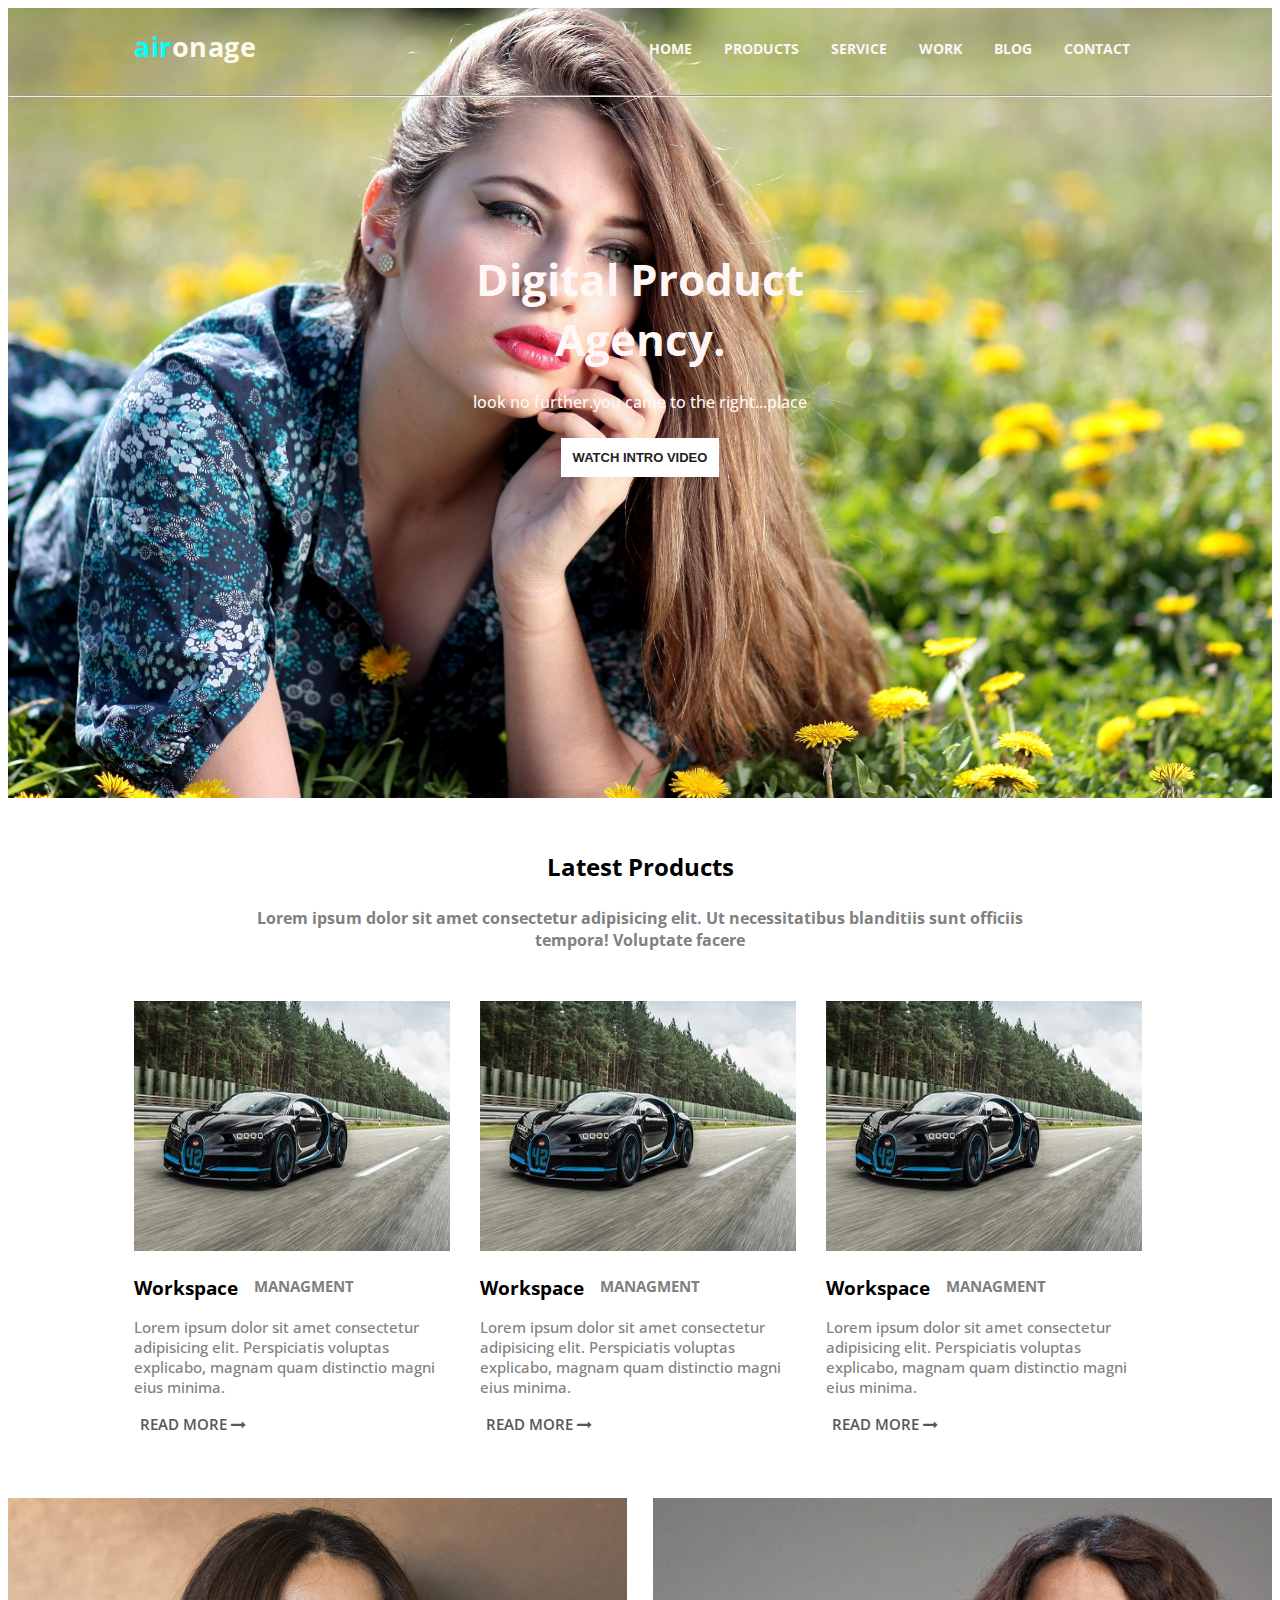
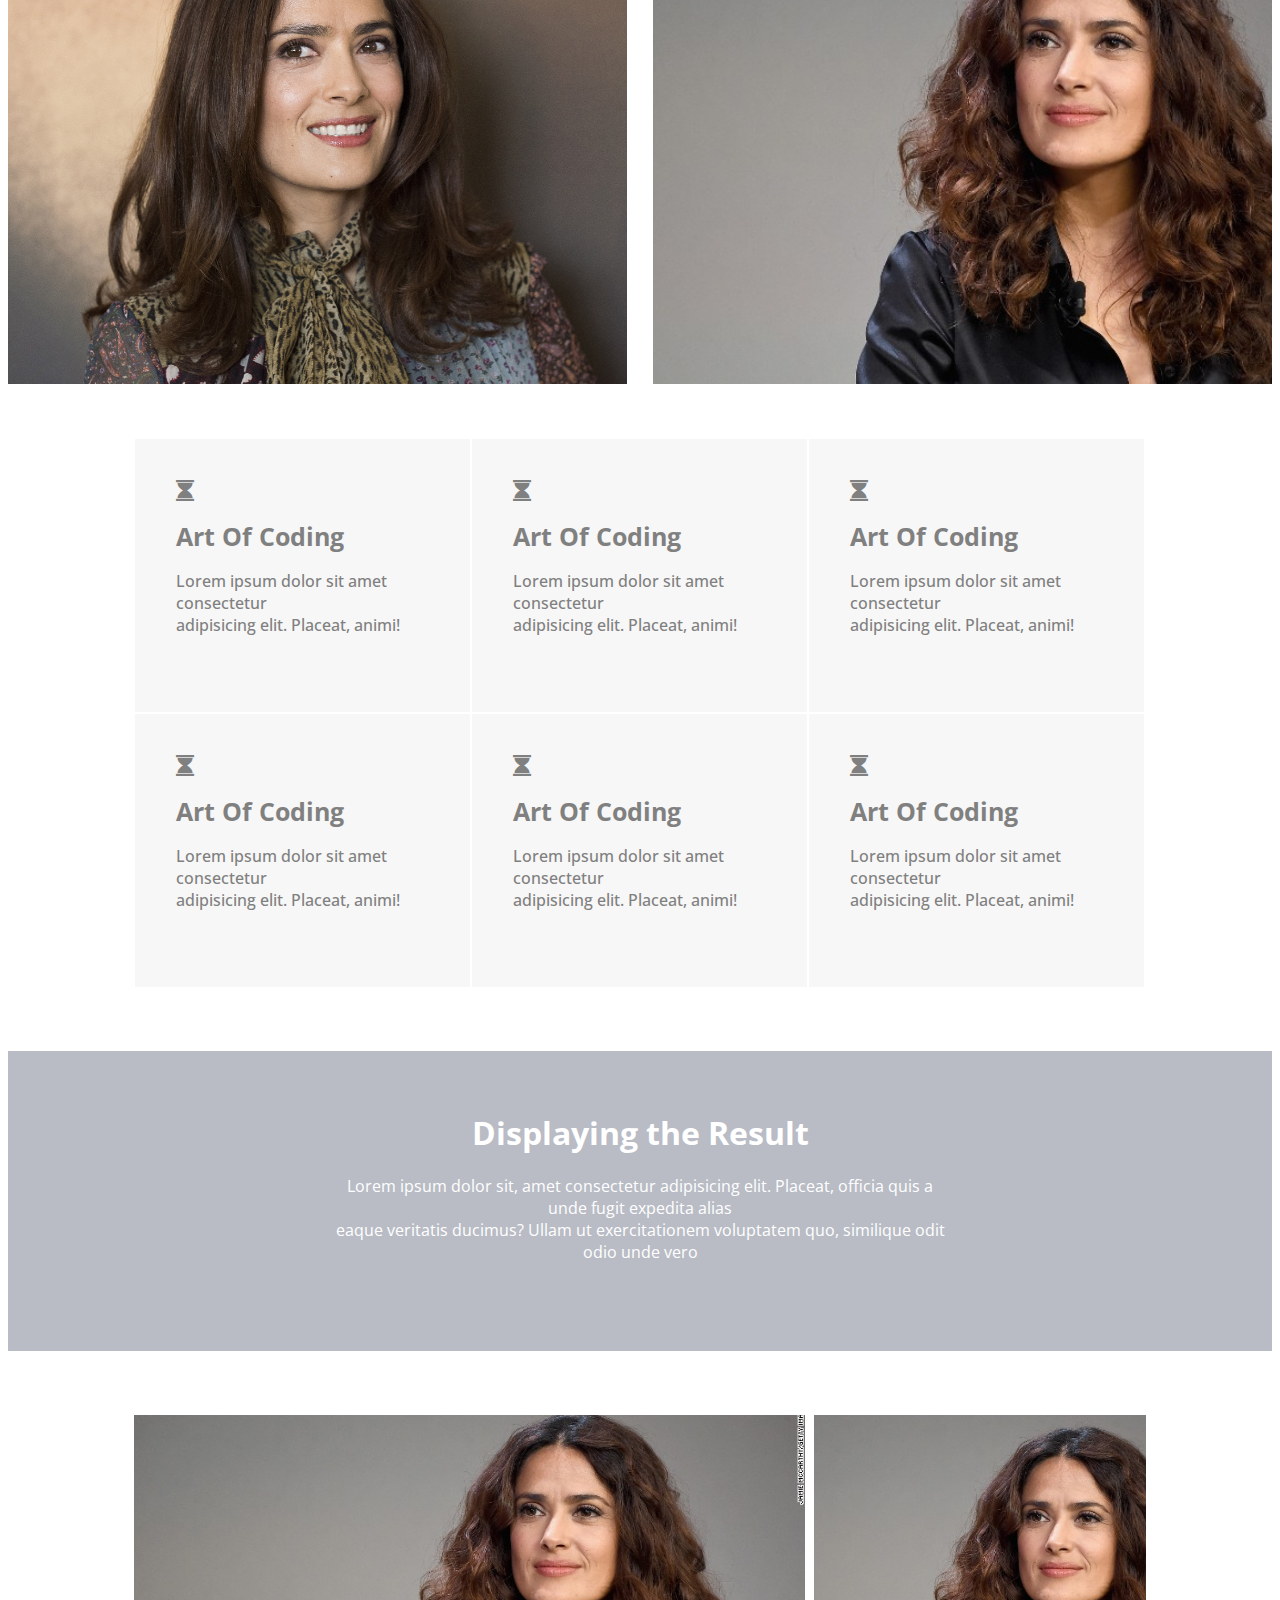
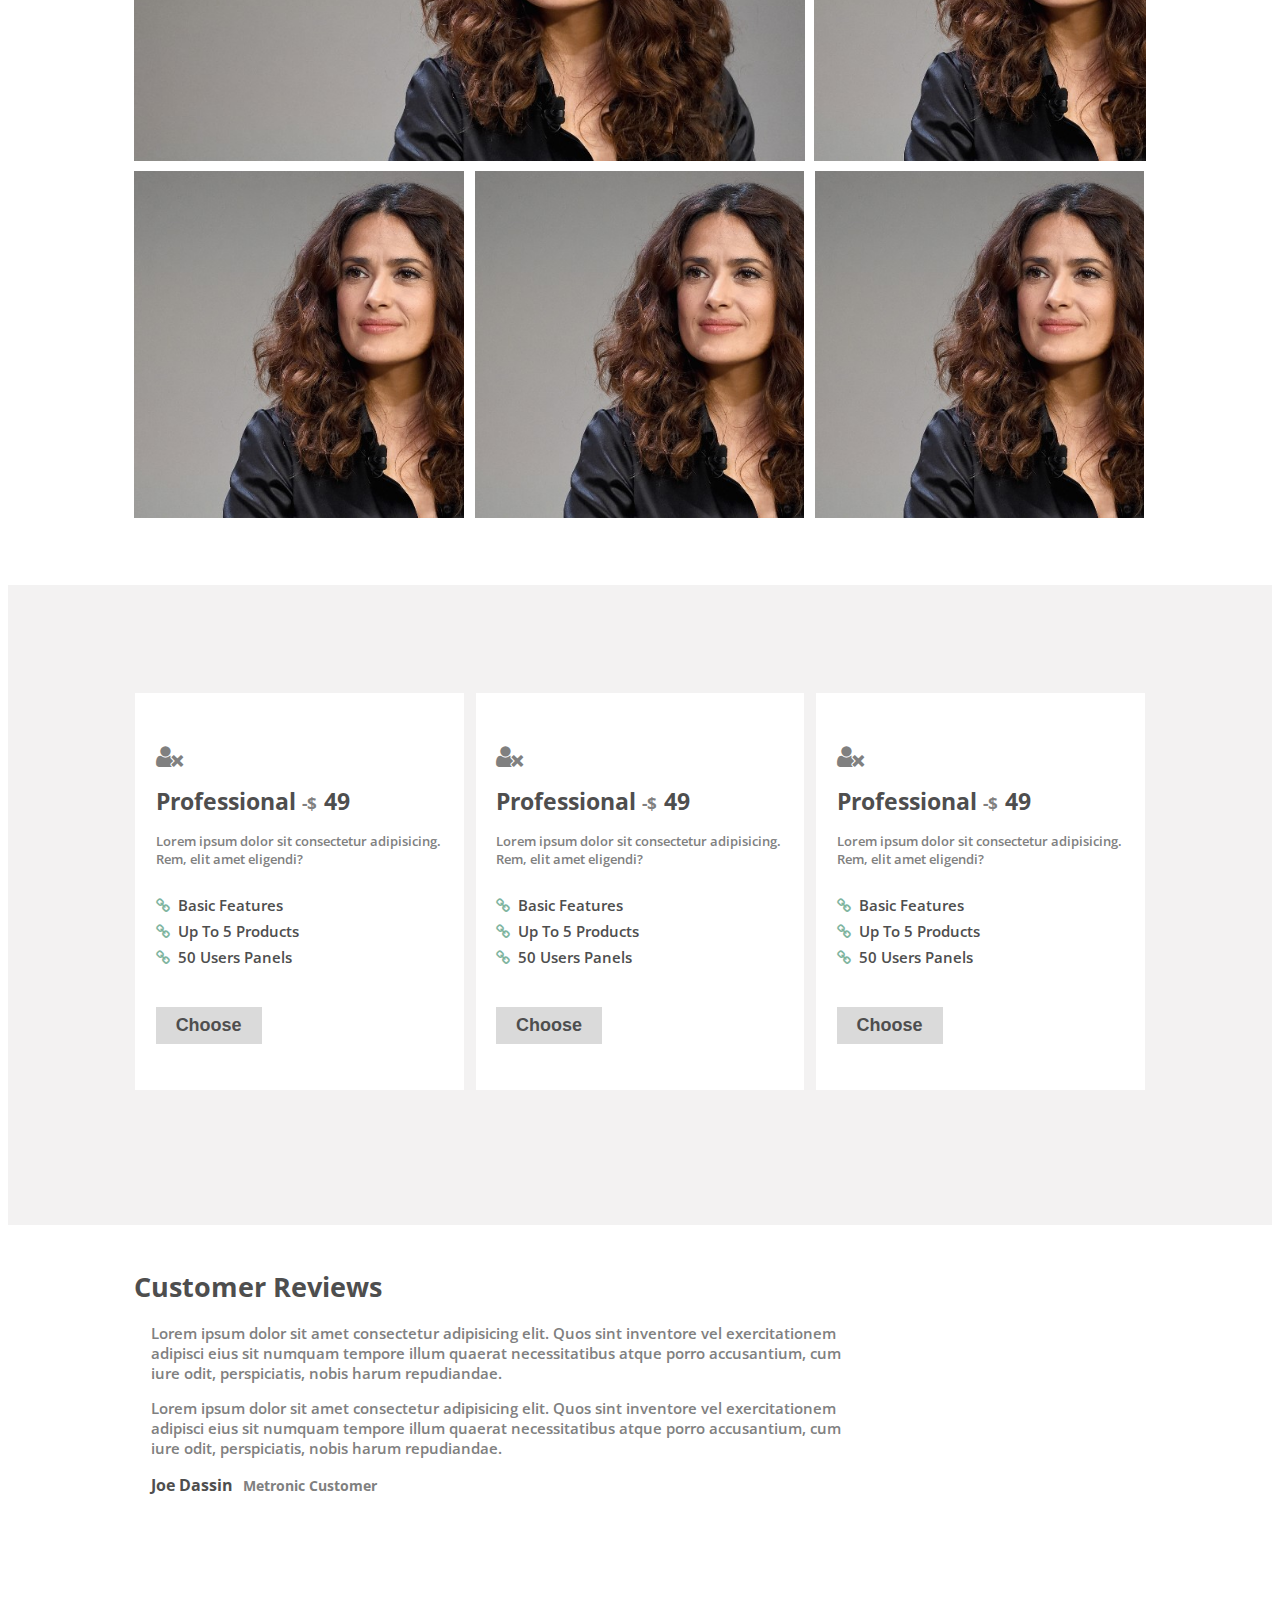
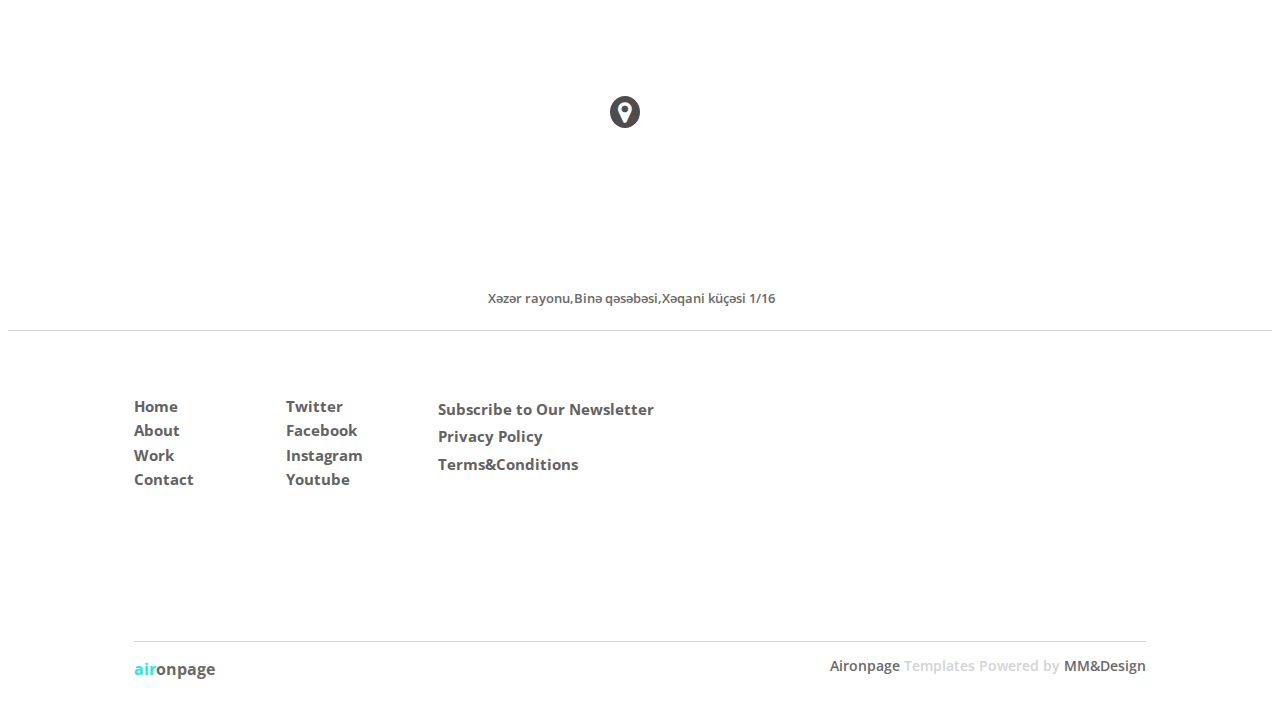
<file: Template_aironepage/index.html>
<!DOCTYPE html>
<html lang="en">
<head>
    <meta charset="UTF-8">
    <meta name="viewport" content="width=device-width, initial-scale=1.0">
    <meta http-equiv="X-UA-Compatible" content="ie=edge">
    <title>aironeage</title>
    <link rel="stylesheet" href="style.css">
    <link rel="stylesheet" href="https://maxcdn.bootstrapcdn.com/font-awesome/4.7.0/css/font-awesome.min.css">
    <link href="https://fonts.googleapis.com/css?family=Open+Sans:300,300i,400,400i,600,600i,700,700i,800,800i" rel="stylesheet">
</head>
<body>
    <div class="mainWrapper">
        <div class="sectionNav">
            <div class="logoNav">
                <a href="#"><h3><span>air</span>onage</h3></a>
                <ul>
                    <li><a href="#">HOME</a></li>
                    <li><a href="#">PRODUCTS</a></li>
                    <li><a href="#">SERVICE</a></li>
                    <li><a href="#">WORK</a></li>
                    <li><a href="#">BLOG</a></li>
                    <li><a href="#">CONTACT</a></li>
                </ul>
            </div>
            <hr>
            <div class="centerWrapper">
                <h1>Digital Product Agency.</h1>
                <p>look no further.you came to the right...place</p>
                <button>WATCH INTRO VIDEO</button>
            </div>
        </div>
        <!-- nav section end -->
        <!-- p[roducts latest section begin] -->
        <div class="latestproducts">
            <h3>Latest Products</h3>
            <p>Lorem ipsum dolor sit amet consectetur adipisicing elit. Ut necessitatibus blanditiis sunt officiis <br>tempora! Voluptate facere </p>
            <div class="content">
                <div style="margin-left:0">
                    <img src="images/bugatti.jpg" alt="">
                    <div class="forh3">
                        <h3>Workspace</h3>
                        <h3 class="second">MANAGMENT</h3>
                    </div>
                    <p>Lorem ipsum dolor sit amet consectetur adipisicing elit. Perspiciatis voluptas explicabo, magnam quam distinctio magni eius minima.</p>
                    <a href="#">READ MORE <i class="fa fa-long-arrow-right" aria-hidden="true"></i></a>
                </div>
                <div>
                    <img src="images/bugatti.jpg" alt="">
                    <div class="forh3">
                        <h3>Workspace</h3>
                        <h3 class="second">MANAGMENT</h3>
                    </div>
                    <p>Lorem ipsum dolor sit amet consectetur adipisicing elit. Perspiciatis voluptas explicabo, magnam quam distinctio magni eius minima. </p>
                   <a href="#">READ MORE <i class="fa fa-long-arrow-right" aria-hidden="true"></i></a>
                </div>
                <div>
                    <img src="images/bugatti.jpg" alt="">
                    <div class="forh3">
                        <h3>Workspace</h3>
                        <h3 class="second">MANAGMENT</h3>
                    </div>
                    <p>Lorem ipsum dolor sit amet consectetur adipisicing elit. Perspiciatis voluptas explicabo, magnam quam distinctio magni eius minima. </p>
                   <a href="#">READ MORE <i class="fa fa-long-arrow-right" aria-hidden="true"></i></a>
                </div>
            </div>
        </div>
        <!-- products latest section end -->
        <!-- images section begin -->
        <div class="imagesSection">
            <div></div>
            <div></div>
        </div>
        <!-- images section end -->
        <!-- categoiry section begin -->
        <div class="categorySection">
            <a href="#">
                <div>
                    <i class="fa fa-hourglass"></i>
                    <h1>Art Of Coding</h1>
                    <p>Lorem ipsum dolor sit amet consectetur <br>adipisicing elit. Placeat, animi!</p>
                </div>
            </a>
            <a href="#">
                <div>
                    <i class="fa fa-hourglass"></i>
                    <h1>Art Of Coding</h1>
                    <p>Lorem ipsum dolor sit amet consectetur <br>adipisicing elit. Placeat, animi!</p>
                </div>
            </a>
            <a href="#">
                <div>
                    <i class="fa fa-hourglass"></i>
                    <h1>Art Of Coding</h1>
                    <p>Lorem ipsum dolor sit amet consectetur <br>adipisicing elit. Placeat, animi!</p>
                </div>
            </a>
            <a href="#">
                <div>
                    <i class="fa fa-hourglass"></i>
                    <h1>Art Of Coding</h1>
                    <p>Lorem ipsum dolor sit amet consectetur <br>adipisicing elit. Placeat, animi!</p>
                </div>
            </a>
            <a href="#">
                <div>
                    <i class="fa fa-hourglass"></i>
                    <h1>Art Of Coding</h1>
                    <p>Lorem ipsum dolor sit amet consectetur <br>adipisicing elit. Placeat, animi!</p>
                </div>
            </a>
            <a href="#">
                <div>
                    <i class="fa fa-hourglass"></i>
                    <h1>Art Of Coding</h1>
                    <p>Lorem ipsum dolor sit amet consectetur <br>adipisicing elit. Placeat, animi!</p>
                </div>
            </a>
        </div>
        <!-- categoiry section end -->
        <!-- Display result section begin -->
        <div class="displayResult">
               <div class="centerWrapper">
                   <h1>Displaying the Result</h1>
                   <p>Lorem ipsum dolor sit, amet consectetur adipisicing elit. Placeat, officia quis a unde fugit expedita alias <br>eaque veritatis ducimus? Ullam ut exercitationem voluptatem quo, similique odit odio unde vero</p>
               </div>
        </div>
        <!-- Display result section end -->
        <!-- imagesPlugin section begin -->
        <div class="imagesPlugin">
            <div class="centerWrapper">
                <div class="up">
                    <div></div>
                    <div></div>
                </div>
                <div class="down">
                    <div></div>
                    <div></div>
                    <div></div>
                </div>
                
            </div>
        </div>
        <!-- imagesPlugin section end -->
        <!-- choose section begin -->
        <div class="chooseSection">
            <div class="content">
                <div>
                    <i class="fa fa-user-times"></i>
                    <h1>Professional <span>-$</span><span>49</span></h1>
                    <p>Lorem ipsum dolor sit consectetur adipisicing.<br> Rem, elit amet eligendi?</p>
                    <a href="#"><i class="fa fa-link"></i>Basic Features</a>
                    <a href="#"><i class="fa fa-link"></i>Up To 5 Products</a>
                    <a href="#"><i class="fa fa-link"></i>50 Users Panels</a>
                    <button>Choose</button>
                </div>
                <div>
                    <i class="fa fa-user-times"></i>
                    <h1>Professional <span>-$</span><span>49</span></h1>
                    <p>Lorem ipsum dolor sit consectetur adipisicing.<br> Rem, elit amet eligendi?</p>
                    <a href="#"><i class="fa fa-link"></i>Basic Features</a>
                    <a href="#"><i class="fa fa-link"></i>Up To 5 Products</a>
                    <a href="#"><i class="fa fa-link"></i>50 Users Panels</a>
                    <button>Choose</button>
                </div>
                <div>
                    <i class="fa fa-user-times"></i>
                    <h1>Professional <span>-$</span><span>49</span></h1>
                    <p>Lorem ipsum dolor sit consectetur adipisicing.<br> Rem, elit amet eligendi?</p>
                    <a href="#"><i class="fa fa-link"></i>Basic Features</a>
                    <a href="#"><i class="fa fa-link"></i>Up To 5 Products</a>
                    <a href="#"><i class="fa fa-link"></i>50 Users Panels</a>
                    <button>Choose</button>
                </div>
            </div>
        </div>
        <!-- choose section end -->
        <!-- customer section begin -->
        <div class="customerRewiews">
            <div>
                <h1>Customer Reviews</h1>
                <p>Lorem ipsum dolor sit amet consectetur adipisicing elit. Quos sint inventore vel exercitationem adipisci eius sit numquam tempore 
                 illum quaerat necessitatibus atque porro accusantium, cum iure odit, perspiciatis, nobis harum repudiandae.</p>

                <p>Lorem ipsum dolor sit amet consectetur adipisicing elit. Quos sint inventore vel exercitationem adipisci eius sit numquam tempore 
                    illum quaerat necessitatibus atque porro accusantium, cum iure odit, perspiciatis, nobis harum repudiandae.</p>
                <h3>Joe Dassin<span>Metronic Customer</span></h3>
            </div>
        </div>
        <!-- customer section end -->
        <!-- map section begin -->
        <div class="map">
            <div class="forMap">
                <a href="#">
                   <i class="fa fa-map-marker"></i>
                </a>    
                <iframe src="https://www.google.com/maps/embed?pb=!1m14!1m12!1m3!1d194343.26142142736!2d49.996251877246095!3d40.43955734603838!2m3!1f0!2f0!3f0!3m2!1i1024!2i768!4f13.1!5e0!3m2!1saz!2s!4v1515866608018" width="100%" height="100%" frameborder="0" style="border:0" allowfullscreen></iframe>
            </div>
            <div class="foot">
                <p>Xəzər rayonu,Binə qəsəbəsi,Xəqani küçəsi 1/16</p>
            </div>
        </div>
        <!-- map section end -->
        <!-- foot section begin -->
        <div class="foot">
          <div class="wrapper">
              <div class="links">
                  <div class="first">
                      <a href="#">Home</a>
                      <a href="#">About</a>
                      <a href="#">Work</a>
                      <a href="#">Contact</a>
                  </div>
                  <div class="second">
                      <a href="#">Twitter</a>
                      <a href="#">Facebook</a>
                      <a href="#">Instagram</a>
                      <a href="#">Youtube</a>
                  </div>
                  <div class="third">
                      <a href="#">Subscribe to Our Newsletter</a>
                      <a href="#">Privacy Policy</a>
                      <a href="#">Terms&Conditions</a>
                  </div>
              </div>
              <div class="logoFoot">
                  <p><span>air</span>onpage</p>
                  <p><span>Aironpage </span>Templates Powered by <span>MM&Design</span></p>
              </div>
          </div>
        </div>
        <!-- foot section end -->
    </div>
</body>
</html>
</file>
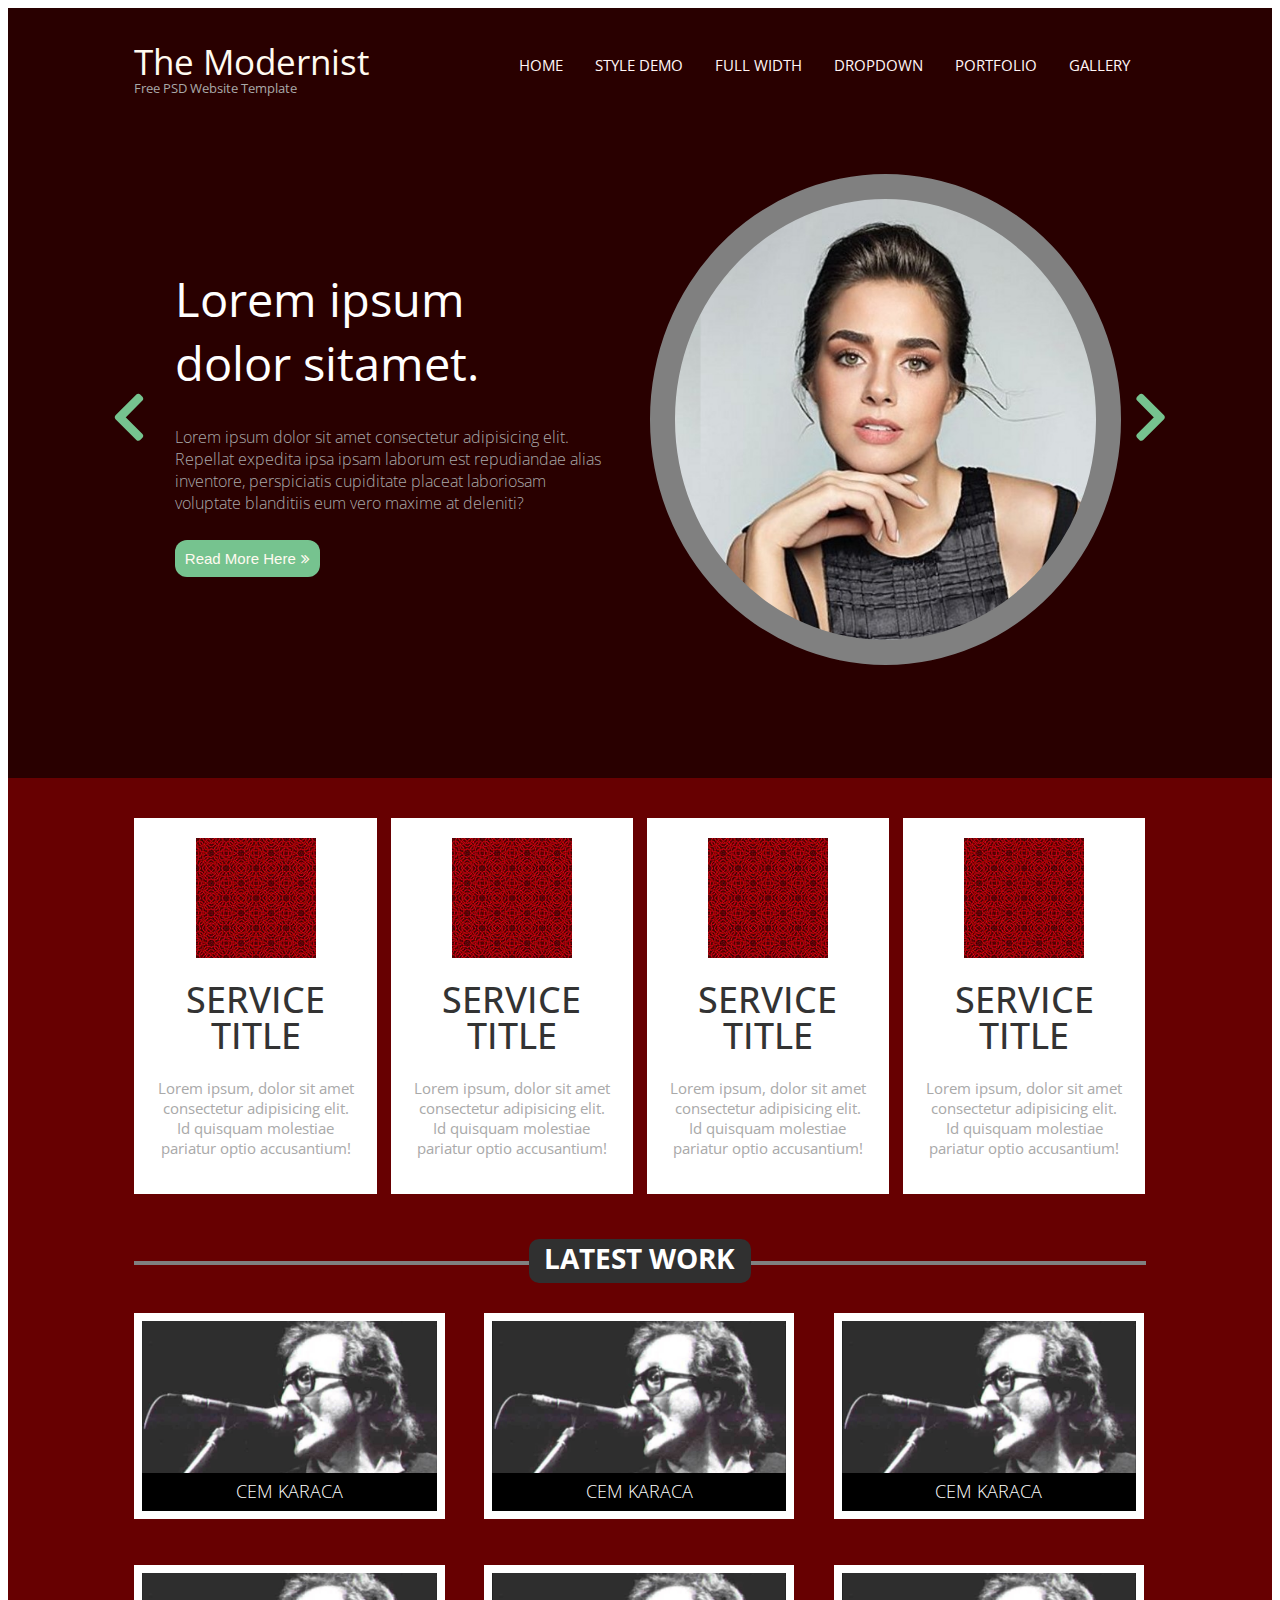
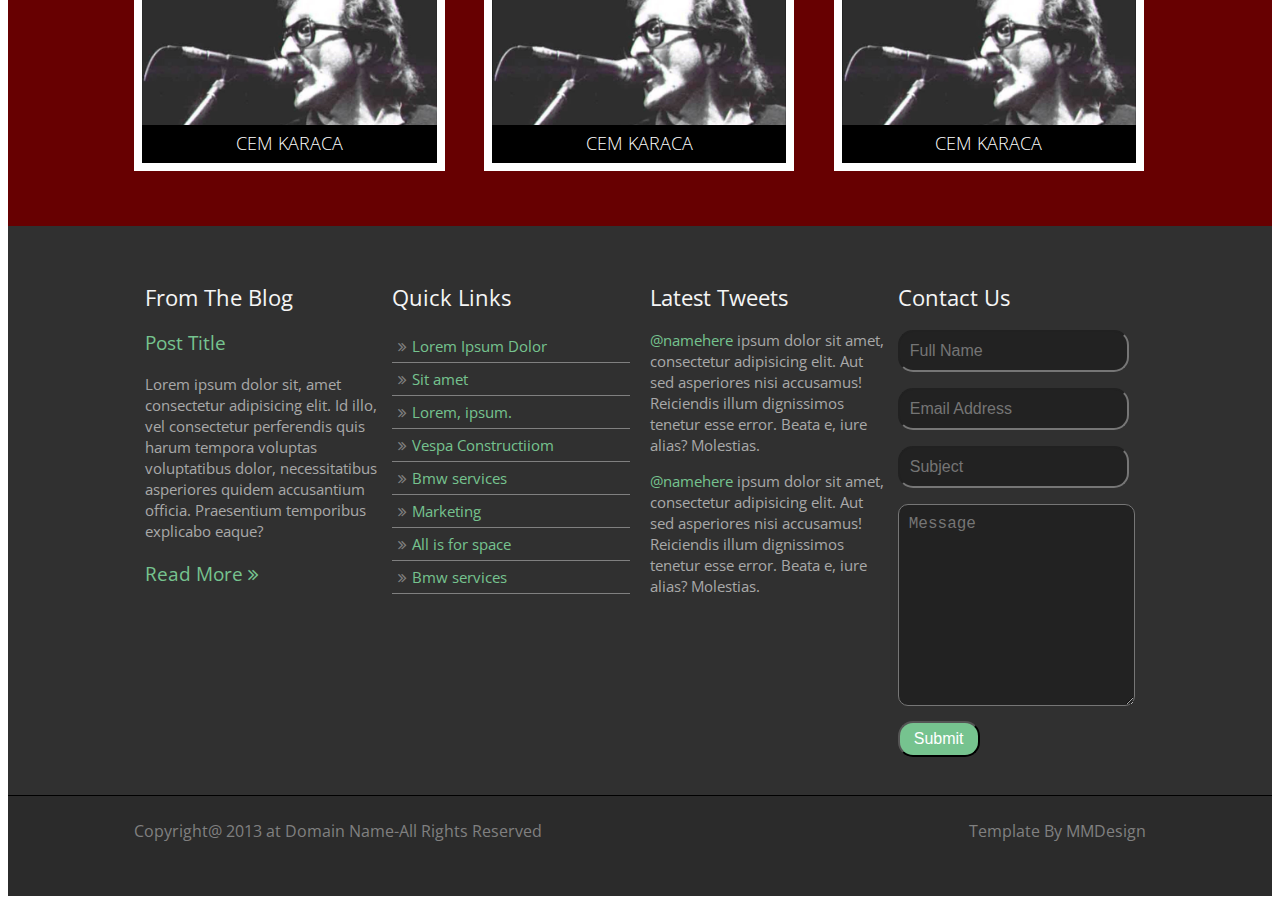
<file: TemplateModernist(Unresposiv_HTML_CSS)/index.html>
<!DOCTYPE html>
<html lang="en">
<head>
    <meta charset="UTF-8">
    <meta name="viewport" content="width=device-width, initial-scale=1.0">
    <meta http-equiv="X-UA-Compatible" content="ie=edge">
    <title>The_Modernist_Unresponsive_HTML/CSS</title>
    <link rel="stylesheet" href="style.css">
    <link href="https://fonts.googleapis.com/css?family=Open+Sans:300,300i,400,400i,600,600i,700,700i,800,800i" rel="stylesheet">
    <link rel="stylesheet" href="https://maxcdn.bootstrapcdn.com/font-awesome/4.7.0/css/font-awesome.min.css">
</head>
<body>
    <div class="mainWrapper">
            <!-- carouselSec begin -->
        <div class="carouselSec">
            <div class="container">
                    <div class="logoNav">
                        <a style="text-decoration:none;" href="#"><h1>The Modernist</h1></a>
                        <p>Free PSD Website Template</p>
                        <ul>
                            <li><a href="#">HOME</a></li>
                            <li><a href="#">STYLE DEMO</a></li>
                            <li><a href="#">FULL WIDTH</a></li>
                            <li><a href="#">DROPDOWN</a></li>
                            <li><a href="#">PORTFOLIO</a></li>
                            <li><a href="#">GALLERY</a></li>
                        </ul>
                    </div>
                <div class="carousel">
                    <div class="arrows">
                            <i class="fa fa-angle-left"></i>
                            <i class="fa fa-angle-right"></i>
                    </div>
                    <div class="left">
                        <h1>Lorem ipsum <br>dolor sitamet.</h1>
                        <p>Lorem ipsum dolor sit amet consectetur adipisicing elit. Repellat expedita ipsa ipsam laborum est repudiandae alias inventore, perspiciatis cupiditate placeat laboriosam voluptate blanditiis eum vero maxime at deleniti?</p>
                        <button>Read More Here<i class="fa fa-angle-double-right"></i></button>
                    </div>
                    <div class="right">
                        <div class="innerRight"></div>
                    </div>
                </div>
                
            </div>
        </div>
        <!-- carouselSec end -->
        <!-- contentSec begin -->
        <div class="contentSec">
            <div class="container">
                <div class="up">
                    <div>
                        <img src="images/buk.jpg" alt="">
                        <h1>SERVICE TITLE</h1>
                        <p>Lorem ipsum, dolor sit amet consectetur adipisicing elit. Id quisquam molestiae pariatur optio accusantium!</p>
                    </div>
                    <div>
                        <img src="images/buk.jpg" alt="">
                        <h1>SERVICE TITLE</h1>
                        <p>Lorem ipsum, dolor sit amet consectetur adipisicing elit. Id quisquam molestiae pariatur optio accusantium!</p>
                    </div>
                    <div>
                        <img src="images/buk.jpg" alt="">
                        <h1>SERVICE TITLE</h1>
                        <p>Lorem ipsum, dolor sit amet consectetur adipisicing elit. Id quisquam molestiae pariatur optio accusantium!</p>
                    </div>
                    <div>
                        <img src="images/buk.jpg" alt="">
                        <h1>SERVICE TITLE</h1>
                        <p>Lorem ipsum, dolor sit amet consectetur adipisicing elit. Id quisquam molestiae pariatur optio accusantium!</p>
                    </div>
                </div>
                <div class="forH1">
                     <h1>LATEST WORK</h1>
                </div>
                <hr>
                <div class="down">
                    <div>
                        <div class="bottom">
                            <h2>CEM KARACA</h2>
                        </div>
                    </div>
                    <div>
                        <div class="bottom">
                            <h2>CEM KARACA</h2>
                        </div>
                    </div>
                    <div>
                        <div class="bottom">
                            <h2>CEM KARACA</h2>
                        </div>
                    </div>
                    <div>
                        <div class="bottom">
                            <h2>CEM KARACA</h2>
                        </div>
                    </div>
                    <div>
                        <div class="bottom">
                            <h2>CEM KARACA</h2>
                        </div>
                    </div>
                    <div>
                        <div class="bottom">
                            <h2>CEM KARACA</h2>
                        </div>
                    </div>
                </div>
            </div>
        </div>
        <!-- contentSec end -->
        <!-- footerSec begin -->
        <div class="footerSec">
            <div class="footBody">
                <div class="wrapper">
                    <div class="fromBlog">
                        <h2>From The Blog</h2>
                        <h3>Post Title</h3>
                        <p>Lorem ipsum dolor sit, amet consectetur adipisicing elit. Id illo, vel consectetur perferendis quis harum tempora voluptas voluptatibus
         dolor, necessitatibus asperiores quidem accusantium officia. Praesentium temporibus explicabo eaque?</p>
                        <a href="#">
                            <h3>Read More<i class="fa fa-angle-double-right"></i></h3>
                        </a>
                    </div>
                    <div class="links">
                        <h2>Quick Links</h2>
                        <a href="#"><i class="fa fa-angle-double-right"></i>Lorem Ipsum Dolor</a>
                        <a href="#"><i class="fa fa-angle-double-right"></i>Sit amet</a>
                        <a href="#"><i class="fa fa-angle-double-right"></i>Lorem, ipsum.</a>
                        <a href="#"><i class="fa fa-angle-double-right"></i>Vespa Constructiiom</a>
                        <a href="#"><i class="fa fa-angle-double-right"></i>Bmw services</a>
                        <a href="#"><i class="fa fa-angle-double-right"></i>Marketing</a>
                        <a href="#"><i class="fa fa-angle-double-right"></i>All is for space</a>
                        <a href="#"><i class="fa fa-angle-double-right"></i>Bmw services</a>
                    </div>
                    <div class="tweets">
                        <h2>Latest Tweets</h2>
                        <p><span>@namehere</span> ipsum dolor sit amet, consectetur adipisicing elit.
                            Aut sed asperiores nisi accusamus! Reiciendis illum dignissimos tenetur esse error. Beata
                            e, iure alias? Molestias.</p>
                        <p><span>@namehere</span> ipsum dolor sit amet, consectetur adipisicing elit.
                             Aut sed asperiores nisi accusamus! Reiciendis illum dignissimos tenetur esse error. Beata
                             e, iure alias? Molestias.</p>
                    </div>
                    <div class="contacts">
                        <h2>Contact Us</h2>
                        <form action="">
                            <input type="text" placeholder="Full Name">
                            <input type="email" placeholder="Email Address">
                            <input type="text" placeholder="Subject">
                            <textarea name="" id="" cols="20" rows="10" placeholder="Message"></textarea>
                            <input type="submit">
                        </form>
                    </div> 
                </div>
            </div>
            <div class="endFoot">
                <hr>
                <div class="container">
                        <p>Copyright@ 2013 at Domain Name-All Rights Reserved</p>
                        <p>Template By MMDesign</p>
                </div>
            </div>
        </div>
        <!-- footerSec end -->
    </div>
</body>
</html>
</file>
<file: Template_aironepage/style.css>
.mainWrapper{
width:100%;
height:1000px;
font-family: 'Open Sans', sans-serif;
}
.mainWrapper .sectionNav{
    width:100%;
    height: 790px;
    background-image: url("images/background.jpeg");
    background-position: center center;
    background-size: cover;
    background-repeat: no-repeat;
}
.sectionNav .logoNav{
    width:80%;
    margin: auto;
    height: 100px;
    display: flex;
    position: relative;
    padding-top: 1%;
}
.sectionNav hr{
    margin-top: -2%;
}
.logoNav a{
    text-decoration: none;
}
.logoNav a h3{
    color: floralwhite;
    font-size: 27px;
    letter-spacing: 0.5px;
    margin-top: 6%;
}
.logoNav a h3 span{
    color: aqua;
}
.logoNav ul {
    position: absolute;
    right: 0;
    display: inline-flex;
    list-style: none;
}
.logoNav ul li{
    margin: 0%;
}
.logoNav ul li a{
    font-size: 14px;
    padding: 11px 16px;
    text-decoration: none;
    color: #fff6f6;
    transition: all ease 0.3s;
    font-weight: 700;

}
.logoNav ul li a:hover{
    background-color: #fff6f6;
    color:rgb(31, 30, 30);
}
.sectionNav .centerWrapper{
    width: 40%;
    margin: 12% auto;
    height: 250px;
    text-align: center;
}
.sectionNav .centerWrapper h1{
    color: #fff6f6;
    font-size: 44px;
    font-weight: 700;
}
.sectionNav .centerWrapper p{
    color: #fff6f6;
    font-size: 16px;
    font-weight: 500;
    margin-top: -8px;
}
.sectionNav .centerWrapper button{
    display: block;
    margin: auto;
    margin-top: 5%;
    font-size: 13px;
    font-weight: 700;
    padding: 12px;
    background-color: white;
    color: rgb(31, 30, 30);
    outline: none;
    cursor: pointer;
    transition:all ease 0.3s;
    border:transparent;
}
.sectionNav .centerWrapper button:hover{
    background-color: rgb(31, 30, 30);
    color:white;
}
/* produccts latest section begin */
.latestproducts{
  width:80%;
  margin:auto;
  padding-top: 2.2%;
}
.latestproducts h3{
    text-align: center;
    font-size: 24px;
    font-weight:700;
}
.latestproducts p{
    color: gray;
    font-weight: 700;
    text-align: center;
    margin-bottom: 5%;
}
 .latestproducts .content{
    display: inline-flex;
 }
 .latestproducts .content div{
    width: 31.2%;
    margin-left: 3%;
 }
 .latestproducts .content div img{
     width:100%;
     height: 250px;
 }
 .latestproducts .content div .forh3{
     display:flex;
     margin-left: 0;
 }
 .latestproducts .content div .forh3 h3{
    margin-right: 16%;
    font-size: 19px;
 }
 .latestproducts .content div .forh3 h3:nth-child(2)
 {
     color:gray;
     margin-top: 19.5%;
     font-size: 15px;
 }
 .latestproducts .content div .second{

 }
 .latestproducts .content div p{
    color: gray;
    font-size: 15px;
    font-weight: 500;
    text-align: left;
    margin-bottom: 5%;
    margin-top: -1%;
 }
 .latestproducts .content div a{
    text-decoration: none;
    color: #585757;
    font-size: 15px;
    font-weight: 600;
    padding: 6px;
 }
 .latestproducts .content div a:hover{
    background-color:rgb(66, 65, 65);
    color: #fff6f6;
 }
/* produccts latest section end */
/* 2 images section begin */
.imagesSection{
    width:100%;
    height: 540px;
    padding-top: 5%;
}
.imagesSection div{
    width: 49%;
    height: 90%;
}
.imagesSection div:nth-child(1)
{
float:left;
background-image: url("images/salma.jpg");
background-position: center center;
background-repeat: no-repeat;
background-size:cover;
}
.imagesSection div:nth-child(2)
{
    float:right;
    background-image: url("images/salmahayek.jpg");
    background-position: center center;
    background-repeat: no-repeat;
    background-size:cover;
}
/* 2 images section end */
/* category section begin */
.categorySection{
    width: 80%;
    margin: auto;
    height: 550px;
    padding-bottom: 5%;
}
.categorySection div{
    width: 33.33%;
    float: left;
    border: 1px solid white;
    background-color:#f7f7f7;
    height: 50%;
    box-sizing: border-box;
    padding-left: 4%;
    PADDING-TOP: 4%;
    color:grey;
}
.categorySection div:hover{
    background-color: #15bfce;
    transition:all ease 0.3s;
    color:white;
}
.categorySection div i{
  font-size:21px;
}
.categorySection div h1{
    font-size: 25px;
}
.categorySection div p{
    font-weight:500;
}
/* category section end */
/* Display result section begin */
.displayResult{
    width:100%;
    height: 300px;
    background-color: #b9bcc5;
}
.displayResult .centerWrapper{
    width: 55%;
    text-align: center;
    margin: auto;
    box-sizing: border-box;
    color: white;
    padding: 3%;
}
/* Display result section end */
/* imagesPlugin section begin */
.imagesPlugin{
height: 770px;
width:100%;
padding-top: 5%;
}
.imagesPlugin .centerWrapper{
height: 90%;
width:80%;
margin:auto;
}
.imagesPlugin .centerWrapper .up{
width:100%;
height: 50%;
}
.imagesPlugin .centerWrapper .up div:nth-child(1){
    width: 66.29%;;;
height: 100%;
float:left;
background-image: url("images/salmahayek.jpg");
background-position: center center;
background-size: cover;
background-repeat: no-repeat;
}
.imagesPlugin .centerWrapper .up div:nth-child(2){
    height: 100%;
    width:32.8%;;
    float:right;
    background-image: url("images/salmahayek.jpg");
    background-position: center center;
    background-size: cover;
    background-repeat: no-repeat;
}
.imagesPlugin .centerWrapper .down{
    width:100%;
    height: 50%;
    margin-top: 10px;
}
.imagesPlugin .centerWrapper .down div{
    width: 32.7%;
    margin-left: 7px;

    height: 100%;
    display: inline-block;
    background-image: url("images/salmahayek.jpg");
    background-position: center center;
    background-size: cover;
    background-repeat: no-repeat;
}
@media screen and (min-width: 1024px) {
    .imagesPlugin .centerWrapper .down div {
        width: 32.57%;
    }
}
.imagesPlugin .centerWrapper .down div:nth-child(1){
    margin-left: 0%;
}
/* imagesPlugin section end */
/* choose section begin */
.chooseSection{
    width: 100%;
    height: 640px;
    padding-top: 8.5%;
    box-sizing: border-box;
    background-color: #f3f2f2;
}
.chooseSection .content{
    width: 80%;
    margin: auto;
    height: 75%;
    display: flex;
}
.chooseSection .content div{
background-color: white;
border:1px solid #f3f2f2;
box-sizing: border-box;
padding: 5% 2%;
margin-left: 1%;
width: 33%;
}
.chooseSection .content div>i{
    font-size: 24px;
    color: grey;
}
.chooseSection .content div:nth-child(1)
{
    margin-left: 0;
}
.chooseSection .content div h1{
    font-size: 23px;
    color: #4e4e4e;
}
.chooseSection .content div h1 span:nth-child(1)
{
    font-size: 17px;
    color: grey;
}
.chooseSection .content div h1 span:nth-child(2)
{
    margin-left: 7px;
}
.chooseSection .content div p{
    font-size: 13px;
    font-weight: 600;
    color: grey;
    margin-bottom: 27px;
}
.chooseSection .content div a{
    display: block;
    text-decoration: none;
    margin-top: 6px;
    font-size: 15px;
    color: #4e4e4e;
    font-weight: 600;
}
.chooseSection .content div a i{
    color: #80b59f;
    margin-right: 8px;
}
.chooseSection .content div a:hover{
    text-decoration:underline;
    transition:all ease 0.3s;
}
.chooseSection .content div button{
    margin-top: 40px;
    padding: 8px 20px;
    font-size: 18px;
    font-weight: 600;
    cursor: pointer;
    outline: none;
    border: transparent;
    background-color: #dadada;
    color: #4e4e4e;
}
.chooseSection .content div button:hover{
    background-color: #4e4e4e;
    color:#dadada;
    transition:all ease 0.3s;
}
.chooseSection .content div:hover{
    transform: scale(1.1);
    box-shadow: 5px 5px #b8b6b6;
    transition: all ease 0.3s;
}
/* choose section end */
/* customerRewiews section begin */
.customerRewiews{
    width:80%;
    height: 330px;
    margin: auto;
    padding-top: 2%;
}
.customerRewiews>div{
width:70%;
height: 100%;
box-sizing: border-box;
float: left;
}
.customerRewiews div p{
    font-size: 15px;
    font-weight: 600;
    color: gray;
    padding-left: 17px;
}
.customerRewiews div h1{
    font-size: 27px;
    color: #4e4e4e;
}
.customerRewiews div h3{
    padding-left: 17px;
    font-size: 16px;
    color: #4e4e4e;
}
.customerRewiews div h3 span{
    font-size: 14px;
    margin-left: 10px;
    color: gray;
}
/* customerRewiews section end */
/* map section begin */
.map{
width:100%;
height: 350px;
border-bottom: 1px solid lightgray;
}
.map .forMap{
width: 100%;
height: 85%;
position: relative;
}
.map .forMap i{
    position: absolute;
    font-size: 24px;
    background: #4e4c4c;
    padding: 4px 8px;
    border-radius: 100%;
    color: white;
    right: 50%;
    top: 39%;
}
.map .foot{
width: 24%;
height: 15%;
margin: auto;
}
.map .foot p{
    font-size: 13px;
    font-weight: 600;
    color: dimgray;
    margin-top: 4%;
}
/* map section end */
/* foot section begin */
.foot{
   width:100%;
   height: 350px;
   margin-top: 30px;
}
.foot .wrapper{
   height: 100%;
   width:80%;
   margin: auto;
}
.foot .wrapper .links{
    height: 80%;
    width:100%;
    border-bottom:1px solid lightgray;;
}
.foot .wrapper .links .first{
   width:15%;
   height: 100%;
   float: left;
   box-sizing: border-box;
   padding-top: 3%;
}
.foot .wrapper .links .first a{
      display: block;
    text-decoration: none;
    font-size: 15px;
    font-weight: 700;
    margin-top: 3%;
    color: #636262;
}
.foot .wrapper .links .first a:hover{
    text-decoration: underline;
}
.foot .wrapper .links .second a:hover{
    text-decoration: underline;
}
.foot .wrapper .links .third a:hover{
    text-decoration: underline;
}
.foot .wrapper .links .second{
   width:15%;
   height: 100%;
   float: left;
   box-sizing: border-box;
   padding-top: 3%;
}
.foot .wrapper .links .second a{
      display: block;
    text-decoration: none;
    font-size: 15px;
    font-weight: 700;
    margin-top: 3%;
    color: #636262;
}
.foot .wrapper .links .third{
   width:25%;
   height: 100%;
   float: left;
   box-sizing: border-box;
   padding-top: 3%;
}
.foot .wrapper .links .third a{
    display: block;
    text-decoration: none;
    font-size: 15px;
    font-weight: 700;
    margin-top: 3%;
    color: #636262;
}
.foot .wrapper .logoFoot{

}
.foot .wrapper .logoFoot p:nth-child(1)
{
float: left;
float: left;
font-weight: 700;
color: dimgray;
}
.foot .wrapper .logoFoot p:nth-child(1) span{
    color: #22eaea;
}
.foot .wrapper .logoFoot p:nth-child(2)
{
float: right;
float: right;
font-size: 14px;
font-weight: 600;
color: lightgray;
}
.foot .wrapper .logoFoot p:nth-child(2) span{
    color: dimgray;
    cursor: pointer;
}
/* foot section end */
</file>
<file: TemplateModernist(Unresposiv_HTML_CSS)/style.css>
.mainWrapper{
width: 100%;
height: auto;
font-family: 'Open Sans', sans-serif;

}
.container{
    width: 80%;
    margin: auto;
    height: 100%;
}
.mainWrapper .carouselSec{
width:100%;
height: 770px;
background-color: #290000;
}
.mainWrapper .carouselSec .container .logoNav{
    display: flex;
    position: relative;
    padding-top: 3%;
}
.mainWrapper .carouselSec .container .logoNav .logo a{
text-decoration: none;
}

.mainWrapper .carouselSec .container .logoNav a h1{
    color: floralwhite;
    font-size: 35px;
    font-weight: normal;
    margin-top: 0%;
}
.mainWrapper .carouselSec .container .logoNav p{
    font-size: 13px;
    color: darkgray;
    position: absolute;
    top: 58%;
}
.logoNav ul{
    position: absolute;
    right: 0;
    display: inline-flex;
    list-style: none;
}
.logoNav ul li{
    margin: 0%;
    display: list-item;
}
.logoNav ul li a{
    font-size: 15px;
    padding: 11px 16px;
    text-decoration: none;
    color: #fff6f6;
    border-radius: 10px;
    transition: all ease 0.3s;
}
.logoNav ul li a:hover{
    background-color: #76c38f;
}
.mainWrapper .carouselSec .container .carousel{
width: 100%;
height: 80%;
position: relative;
box-sizing: border-box;
padding-top: 4%;
}
.carousel .left{
    width: 49%;
    height: 100%;
    float:left;
    padding-top: 8.5%;
    box-sizing: border-box;
    padding-right: 2%;
    padding-left: 4%;
}
.carousel .left h1{
    color: white;
    font-size: 47px;
    font-weight: 400;
}
.carousel .left p{
    color: darkgray;
    font-size: 16px;
    font-weight: 300;
}
.carousel .left button{
    padding: 10px;
    font-size: 15px;
    margin-top: 10px;
    font-weight: 500;
    border-radius: 12px;
    outline: none;
    border: transparent;
    background: #76c38f;
    color: floralwhite;
    cursor: pointer;
}
.carousel .left button:hover{
    background-color: floralwhite;
    color:#76c38f;
    transition: all ease 0.3s;
}
.carousel .left button i{
    margin-left: 5px;
}
.carousel .right{
width: 49%;
height: 100%;
float: right;
box-sizing: border-box;
padding-top: 2.5%;
}
.right .innerRight{
    width: 85%;
    height: 80%;
    border-radius: 100%;
    border:25px solid gray;
    background-image: url("images/icerde.jpg");
    background-position: -93% 64%;
    background-size: cover;
}
.container .arrows{
    height: 50px;
    top: 43%;
    width: 100%;
    position: absolute;
}
.container .arrows i:nth-child(1){
    font-size:5em;
    color: #76c38f;
    float: left;
    margin-left: -2%;
    font-weight: bold;
    cursor: pointer;
}
.container .arrows i:nth-child(2){
    float: right;
    color:#76c38f;
    font-size:5em;
    font-weight: bold;
    cursor: pointer;
    margin-right: -2%;
}
/* .conten Section begin */
.mainWrapper .contentSec{
    background-color: #670001;
    height: auto;
    width: 100%;
    padding-top:40px;
    padding-bottom: 50px;
}
.contentSec .up{
    display: inline-table;
}
.contentSec .up div{
    background-color: white;
    float: left;
    width: 24%;
    margin-left: 1.33%;
    box-sizing: border-box;
    padding: 2%;
    cursor: pointer;
    margin-bottom: 36px;
}
.contentSec .up div:hover{
    background-color: #76c38f;
    transition:all ease 0.3s;
}
.contentSec .up div:hover >h1{
    color:white;
    transition:all ease 0.3s;
}
.contentSec .up div:hover >p{
    color:white;
    transition:all ease 0.3s;
}
.contentSec .up div:nth-child(1)
{
    margin-left: 0;
}
.contentSec .up div img{
    width: 120px;
    height: 120px;
    margin: auto;
    display: grid;
}
.contentSec .up div h1{
    color: #333333;
    text-align: center;
    line-height: 100%;
    font-size: 36px;
    font-weight: 500;
}
.contentSec .up div p{
    color: darkgray;
    text-align: center;
    font-size: 15px;
}
.contentSec .forH1{
    width: 22%;
    padding-bottom: 4px;
    margin: auto;
    border-radius: 10px;
    font-size: 14px;
    height: 40px;
    background: #303030;
    position: relative;
}
.contentSec .forH1 h1{
text-align: center;
color:white;
margin-top: 4px;
}
.contentSec hr{
    margin-top: -22px;
    margin-top: -22px;
    background: #303030;
    border: 2px solid;
}
.contentSec .down{

}
.contentSec .down>div{
    width: 29.1%;
    height: 190px;
    margin-top: 4%;
    margin-left: 3.5%;
    display: inline-block;
    border: 8px solid white;
    cursor: pointer;
    position: relative;
    background-image: url("images/cem.jpg");
    background-position: center center;
    background-size: cover;
}
.contentSec .down>div:hover > .bottom{
    display: none;
    transition:all linear 0.3s;
}
.down div .bottom{
   position: absolute;
   bottom: 0;
   height: 20%;
   width: 100%;
   background-color: black; 
}
.down div .bottom>h2{
    font-size: 18px;
    font-weight: 300;
    color: white;
    text-align: center;
    margin-top: 6px;
}
.contentSec .down>div:hover{
    border:#76c38f solid 8px;
    transition: all ease 0.3s;
    background-image: url("images/baris.jpg");
}
.contentSec .down div:nth-child(1){
    margin-left: 0;
}
/* .contentSec .down div:nth-child(3){
    margin-right: 0;
}
.contentSec .down div:nth-child(6){
    margin-right: 0!important;
} */
.contentSec .down div:nth-child(4){
    margin-left: 0;
}
/* content Section end */
/* footer section begin */
.mainWrapper .footerSec{
     width: 100%;
     height: 670px;
}
.footerSec .footBody{
     width: 100%;
     height: 85%;
     background-color: #303030;
     box-sizing: border-box;
     padding-top: 3%;
}
.footerSec .footBody .wrapper{
    width: 80%;
    margin: auto;
    height: 90%;
}
.footerSec .footBody .wrapper>div{
    width: 24.5%;
    height: auto;
    float:left;
    padding-left:1%; 
    box-sizing: border-box;
}
.footerSec .footBody .wrapper .fromBlog{
 padding-left: 1%;
}
.fromBlog h2{
    color: whitesmoke;
    font-size: 22px;
    font-weight: 400;
}
.fromBlog h3{
     color:#76c38f;
     font-weight: 400;
}
.fromBlog p{
    color: darkgray;
    font-size: 15px;
    font-weight: 400;
    line-height: 21px;
}
.fromBlog a{
    text-decoration: none;
}
.fromBlog a h3{

}
.fromBlog a h3 i{
   margin-left: 5px;
}
.footerSec .footBody .wrapper .links{
padding-left: 1%;
}
.links h2{
    color: whitesmoke;
    font-size: 22px;
    font-weight: 400;
}
.links a{
    display: block;
    border-bottom: 1px solid gray;
    color: #76c38f;
    text-decoration: none;
    font-size: 15px;
    padding: 6px;
}
.links a i{
    color: gray;
    margin-right: 5px;
}
.footerSec .footBody .wrapper .tweets{
padding-left: 1%;
margin-left: 10px;
}
.tweets h2{
    color: whitesmoke;
    font-size: 22px;
    font-weight: 400;
}
.tweets p{
    color: darkgray;
    font-size: 15px;
    font-weight: 400;
    line-height: 21px;
}
.tweets p span{
    color:#76c38f;
    cursor: pointer;
}
.footerSec .footBody .wrapper .contacts{
padding-left: 1%;
}
.contacts h2{
    color: whitesmoke;
    font-size: 22px;
    font-weight: 400;
}
.contacts input{
    background-color: #222222;
    border-radius: 15px;
    padding: 10px;
    font-size: 16px;
    margin-bottom: 16px;
    outline: none;
    color:white;
}
.contacts textarea{
    background-color: #222222;
    border-radius: 10px;
    outline: none;
    padding: 10px;
    font-size: 16px;
    box-sizing: border-box;
    color:white;
}

.contacts input[type="submit"]{
    margin-top: 10px;
    padding: 7px 14px;
    background: #76c38f;
    outline: none;
    cursor: pointer;
}
.contacts input[type="submit"]:hover{
    color: #76c38f;
    background-color: whitesmoke;
    transition:all linear 0.3s;
}
.footerSec hr{
    height: 1px;
    background-color: black;
    color: black;
    border: none;
    margin-top: -7%;
}
.footerSec .endFoot{
     background-color: #2b2b2b;
     height: 15%;
     width: 100%;
     padding-top: 7%;
     box-sizing: border-box;
}
.endFoot p:nth-child(1){
  float: left;
  color:gray;
}
.endFoot p:nth-child(2){
    float: right;
    color:gray;
}
/* footer section end */
</file>
